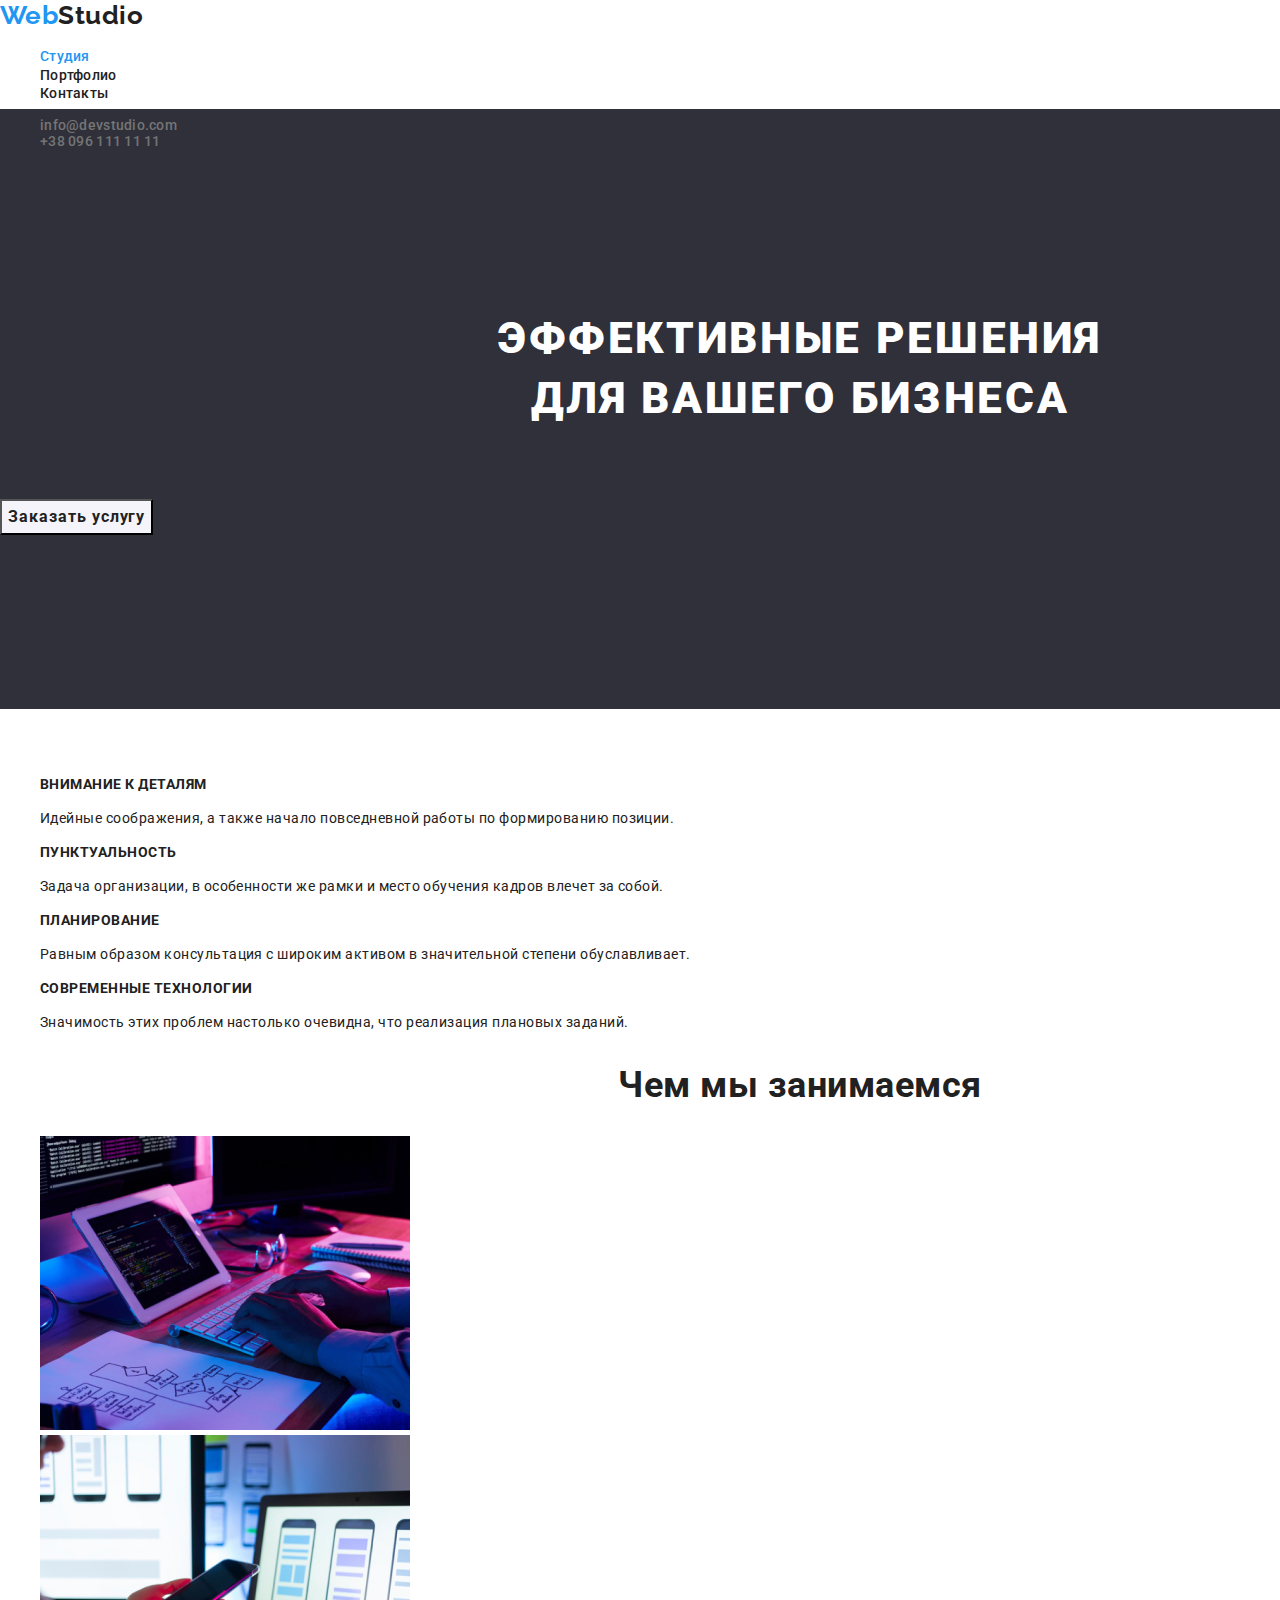
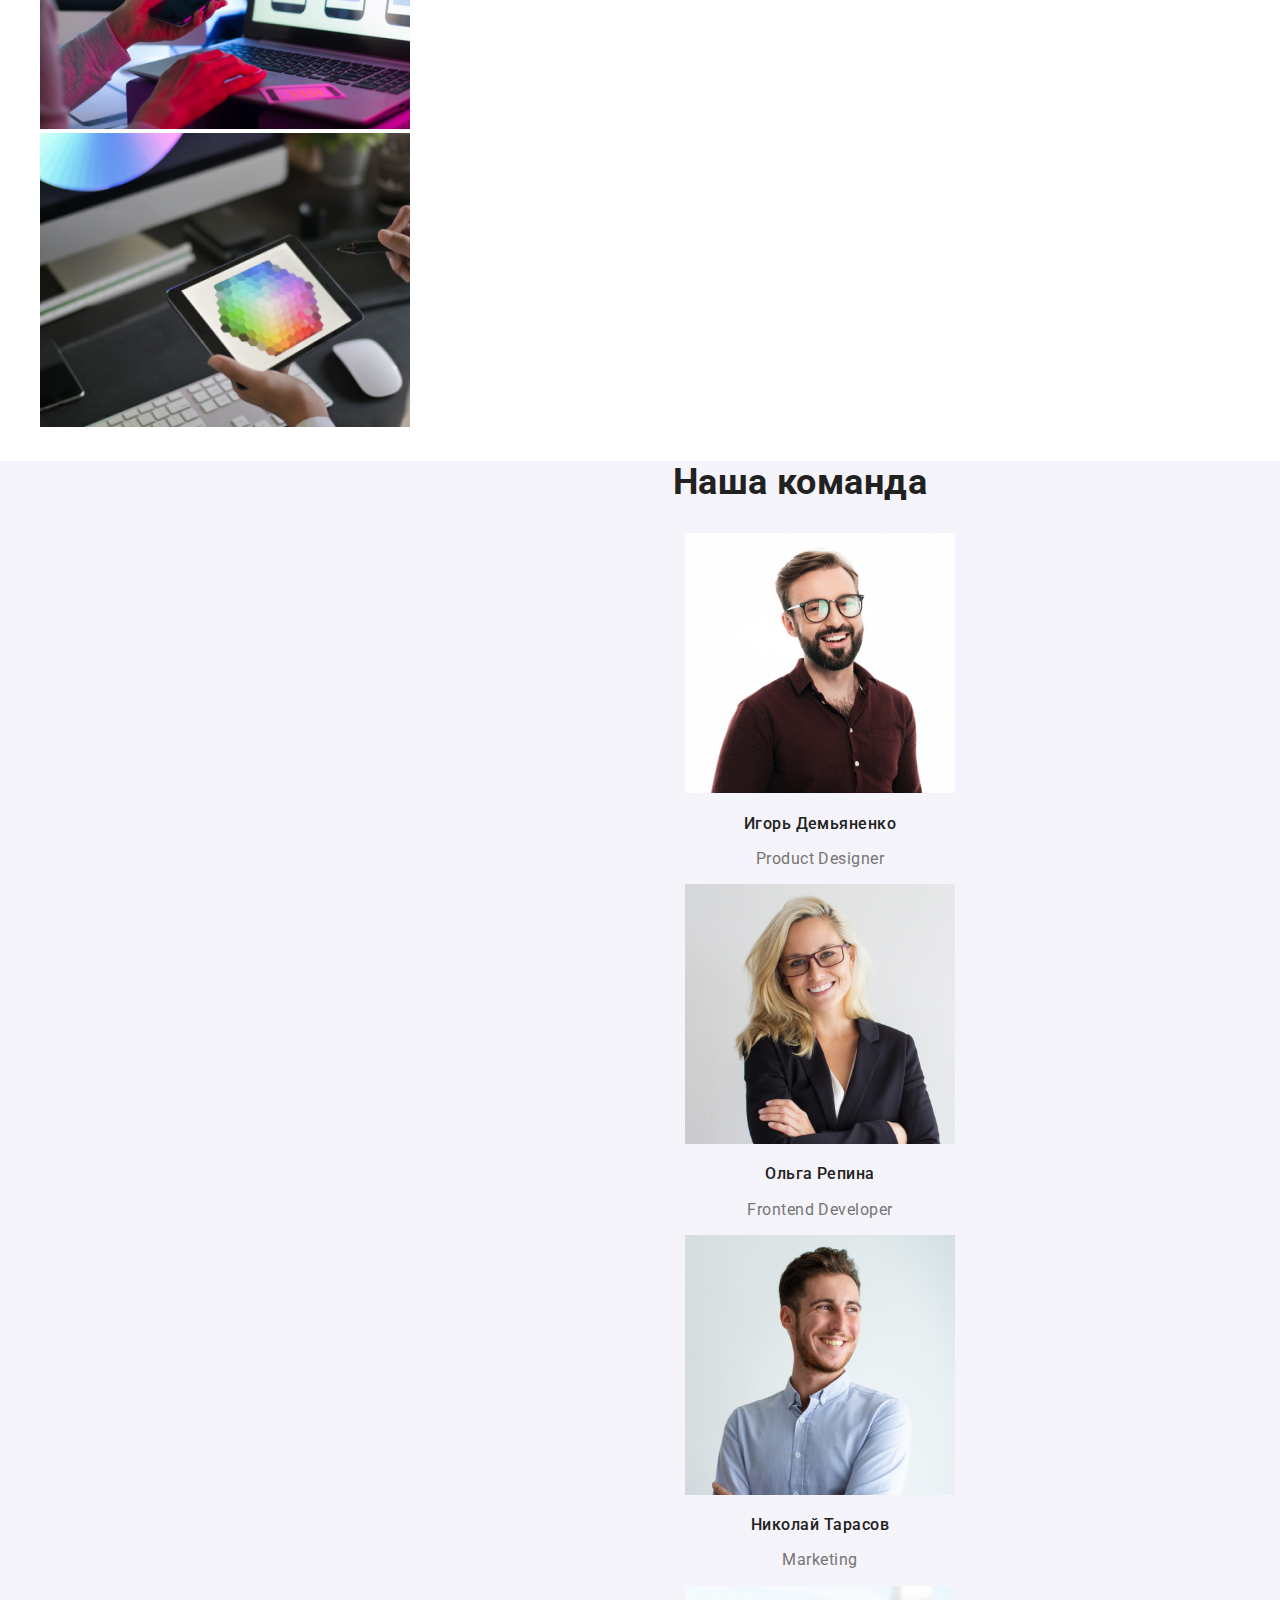
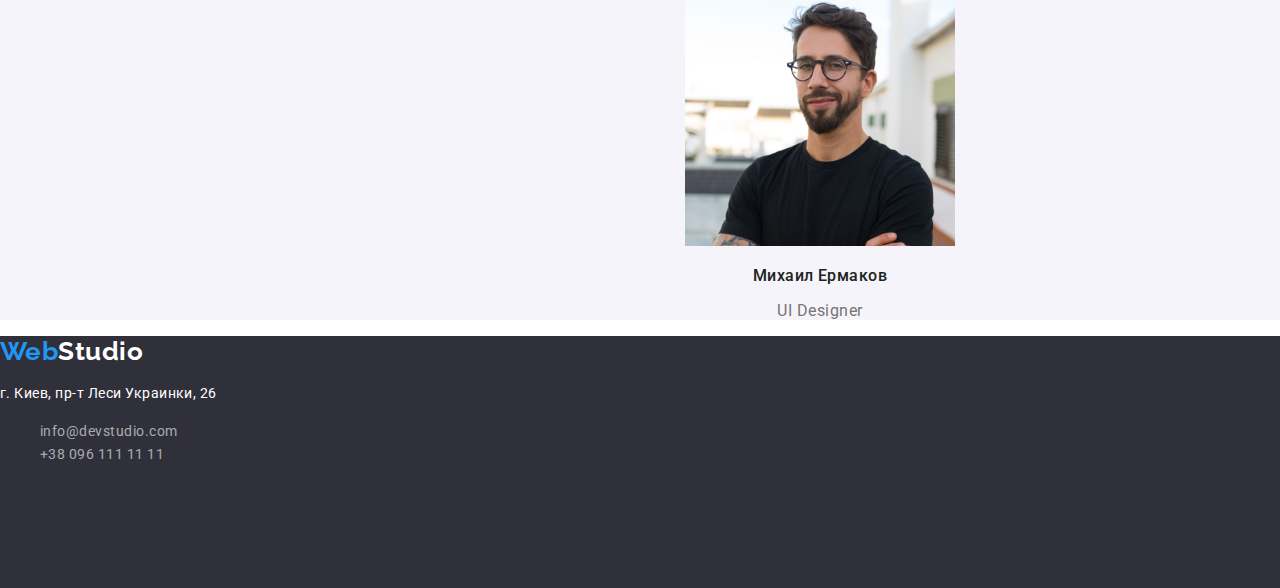
<file: index.html>
<!DOCTYPE html>
<html lang="ru">

<head>
    <meta charset="UTF-8" />
    <meta name="viewport" content="width=device-width, initial-scale=1.0" />
    <title>WebStudio</title>
    <link rel="preconnect" href="https://fonts.googleapis.com">
    <link rel="preconnect" href="https://fonts.gstatic.com" crossorigin>
    <link
        href="https://fonts.googleapis.com/css2?family=Raleway:wght@700&family=Roboto:wght@400;500;700;900&display=swap"
        rel="stylesheet">
    <link rel="stylesheet" href="https://cdnjs.cloudflare.com/ajax/libs/modern-normalize/1.1.0/modern-normalize.css">
    <link rel="stylesheet" href="./css/styles.css" />
</head>

<body>
    <!-- Шапка сайта -->
    <header class="page-header">
        <nav>
            <a href="./index.html" class="logo">
                <span class="accent">Web</span>Studio
            </a>

            <ul class="site-nav list">
                <li><a href="./index.html" class="link current">Студия</a></li>
                <li><a href="./portfolio.html" class="link">Портфолио</a></li>
                <li><a href="" class="link">Контакты</a></li>
            </ul>
        </nav>
        <ul class="auth-nav list">
            <li><a href="mailto:info@devstudio.com" class="button">info@devstudio.com</a></li>
            <li><a href="tel:+380961111111" class="button">+38 096 111 11 11</a></li>
        </ul>
    </header>

    <main>
        <!-- Герой -->
        <section class="hero">
            <h1 class="hero-title">ЭФФЕКТИВНЫЕ РЕШЕНИЯ ДЛЯ ВАШЕГО БИЗНЕСА</h1>
            <button type="button" class="button primary">Заказать услугу</button>
        </section>

        <!-- Преимущества -->
        <section class="section">
            <h2 class="unvisible">Список преимуществ</h2>

            <ul class="feature-list list">
                <li>
                    <h3 class="title">Внимание к деталям</h3>
                    <p class="text">
                        Идейные соображения, а также начало повседневной работы по формированию позиции.
                    </p>
                </li>
                <li>
                    <h3 class="title">Пунктуальность</h3>
                    <p class="text">
                        Задача организации, в особенности же рамки и место обучения кадров влечет за собой.
                    </p>
                </li>
                <li>
                    <h3 class="title">Планирование</h3>
                    <p class="text">
                        Равным образом консультация с широким активом в значительной степени обуславливает.
                    </p>
                </li>
                <li>
                    <h3 class="title">Современные технологии</h3>
                    <p class="text">
                        Значимость этих проблем настолько очевидна, что реализация плановых заданий.
                    </p>
                </li>
            </ul>
        </section>

        <!-- Перечень услуг -->
        <section class="section">
            <h2 class="section-main-title">Чем мы занимаемся</h2>

            <ul class="list">
                <li>
                    <img src="./images/computer.jpg" alt="Компьютер" width="370" />
                </li>
                <li>
                    <img src="./images/telephone.jpg" alt="Телефон" width="370" />
                </li>
                <li>
                    <img src="./images/tablet.jpg" alt="Планшет" width="370" />
                </li>
            </ul>
        </section>

        <!-- Сотрудники -->
        <section class="section employees">
            <h2 class="section-main-title">Наша команда</h2>

            <ul class="list">
                <li class="employees-item">
                    <img src="./images/igor_demyanenko.jpg" alt="Сотрудник компании" width="270" />
                    <h3>Игорь Демьяненко</h3>
                    <p>Product Designer</p>
                </li>
                <li class="employees-item">
                    <img src="./images/olga_repina.jpg" alt="Сотрудник компании" width="270" />
                    <h3>Ольга Репина</h3>
                    <p>Frontend Developer</p>
                </li>
                <li class="employees-item">
                    <img src="./images/nikolay_tarasov.jpg" alt="Сотрудник компании" width="270" />
                    <h3>Николай Тарасов</h3>
                    <p>Marketing</p>
                </li>
                <li class="employees-item">
                    <img src="./images/mikhail_ermakov.jpg" alt="Сотрудник компании" width="270" />
                    <h3>Михаил Ермаков</h3>
                    <p>UI Designer</p>
                </li>
            </ul>
        </section>
    </main>

    <!-- Футер -->
    <footer class="footer">
        <a href="./index.html" class="logo">
            <span class="accent">Web</span><span class="second-part">Studio</span>
        </a>

        <address class="address">
            <p>г. Киев, пр-т Леси Украинки, 26</p>
            <ul class="list">
                <li><a href="mailto:info@devstudio.com" class="button">info@devstudio.com</a></li>
                <li><a href="tel:+380961111111" class="button">+38 096 111 11 11</a></li>
            </ul>
        </address>

    </footer>
</body>

</html>
</file>
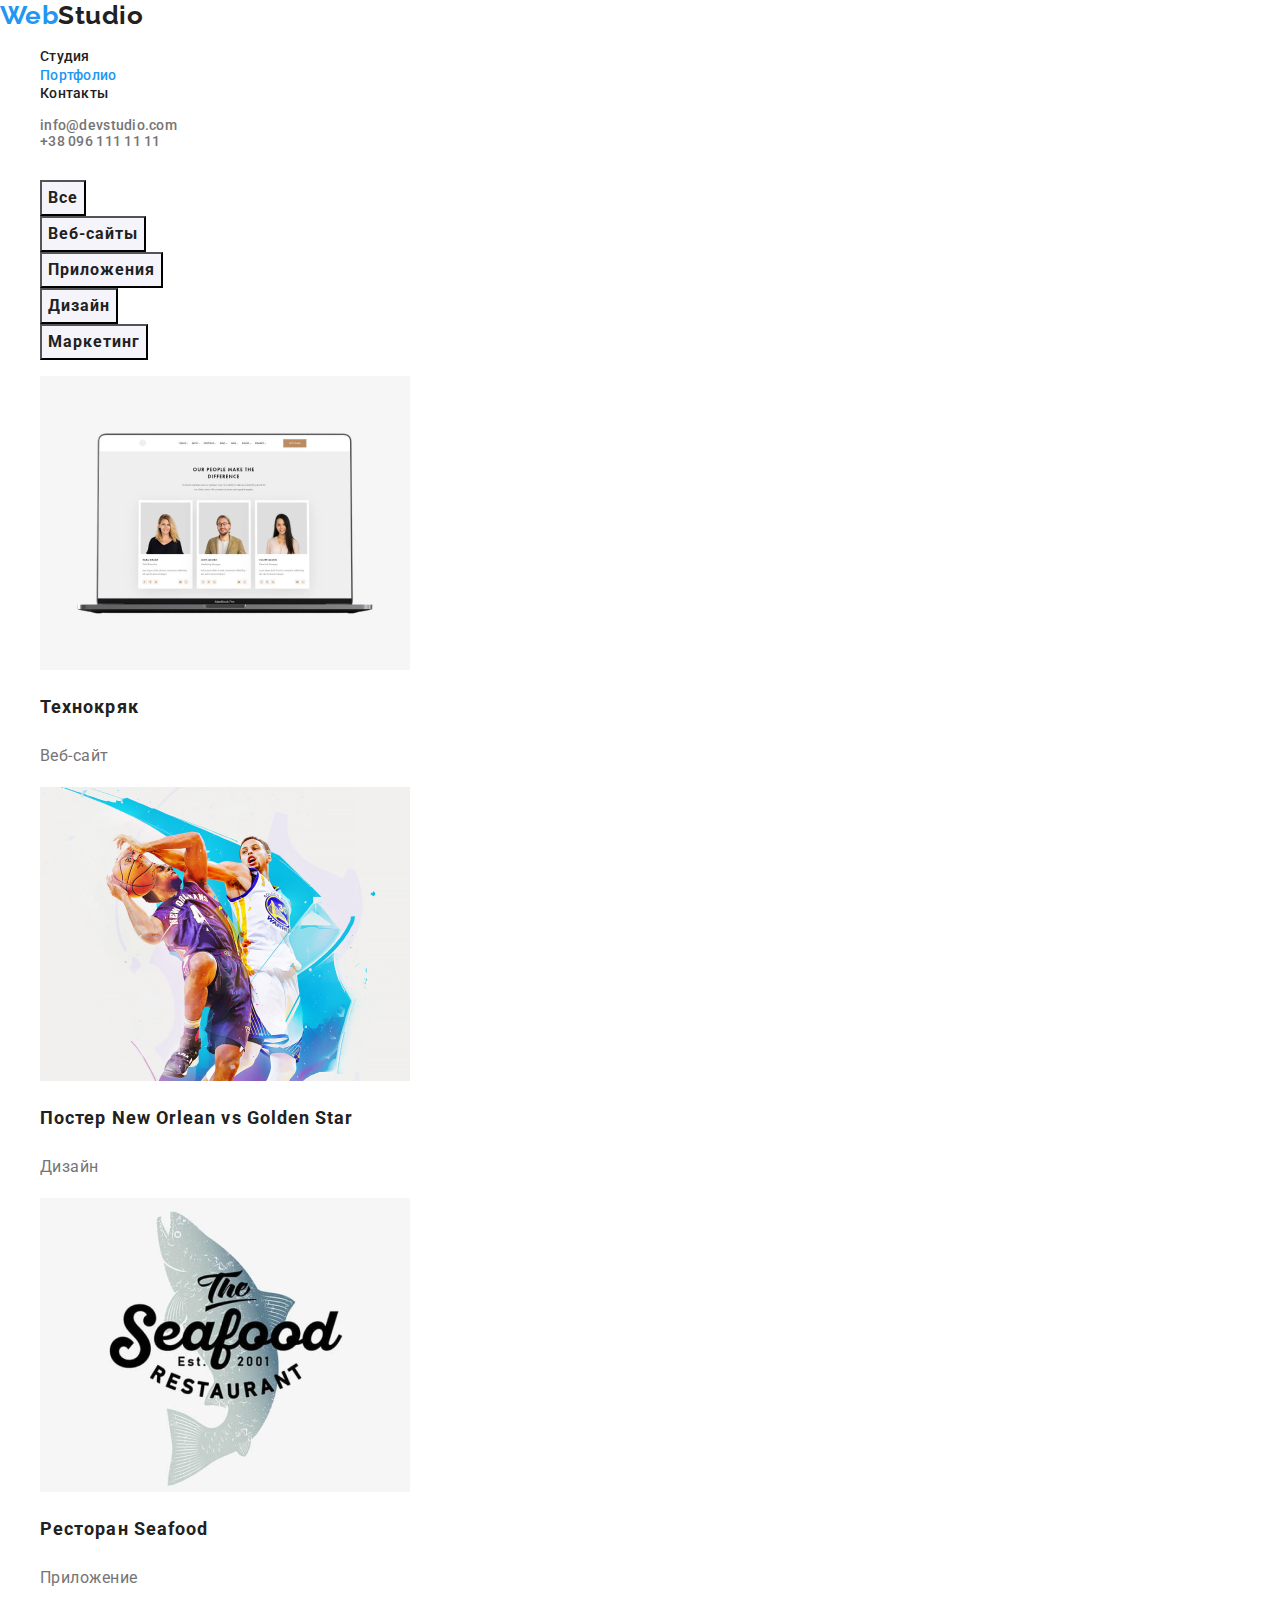
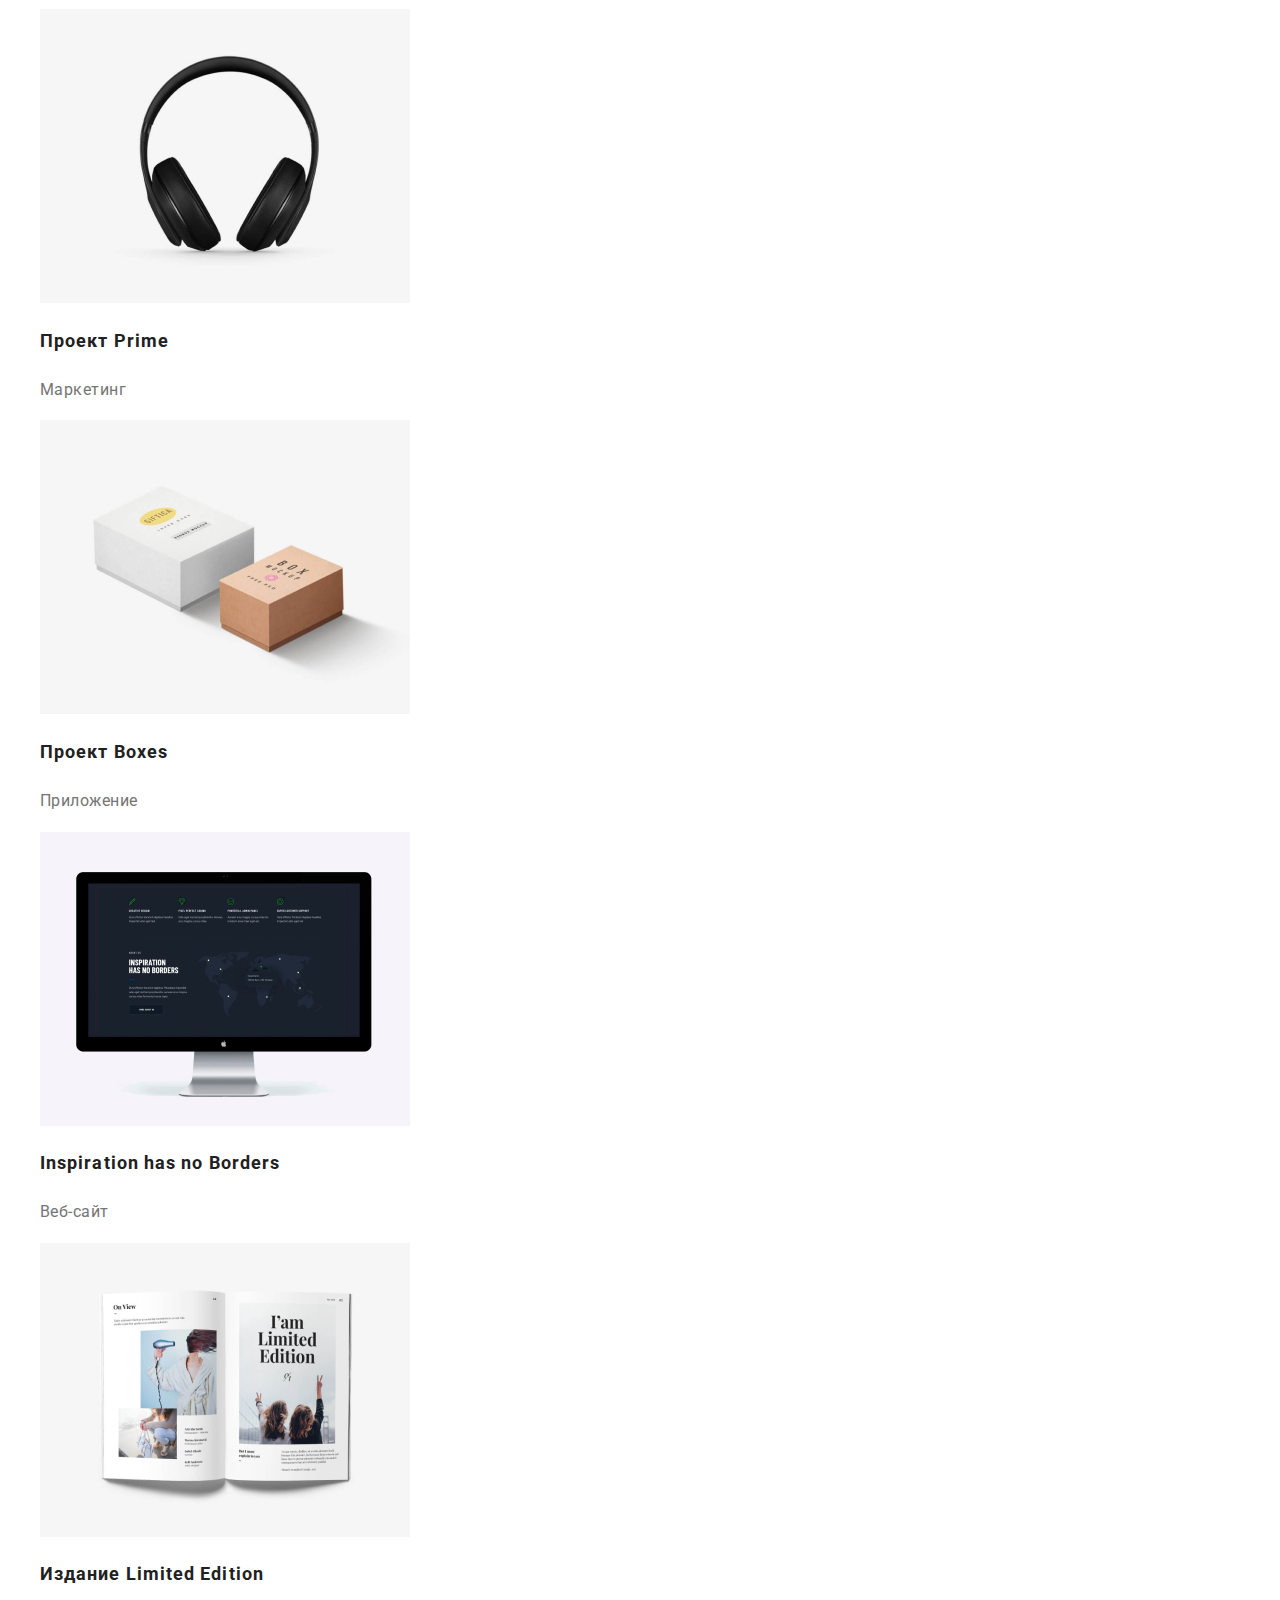
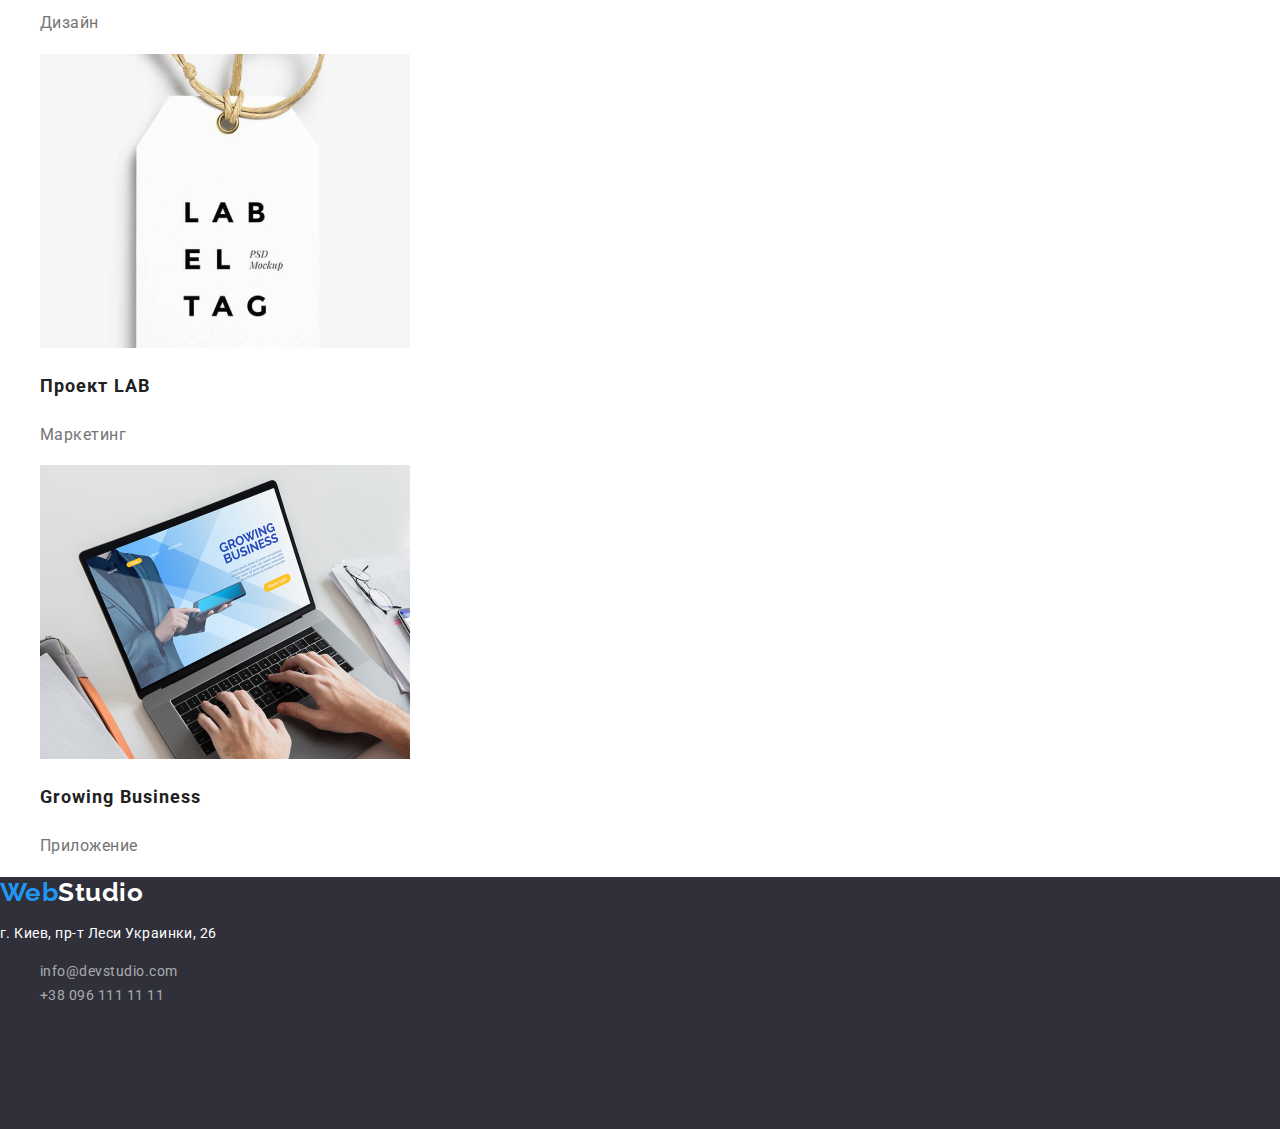
<file: portfolio.html>
<!DOCTYPE html>
<html lang="ru">

<head>
    <meta charset="UTF-8" />
    <meta name="viewport" content="width=device-width, initial-scale=1.0" />
    <title>Портфолио</title>
    <link rel="preconnect" href="https://fonts.googleapis.com">
    <link rel="preconnect" href="https://fonts.gstatic.com" crossorigin>
    <link
        href="https://fonts.googleapis.com/css2?family=Raleway:wght@700&family=Roboto:wght@400;500;700;900&display=swap"
        rel="stylesheet">
    <link rel="stylesheet" href="https://cdnjs.cloudflare.com/ajax/libs/modern-normalize/1.1.0/modern-normalize.css">
    <link rel="stylesheet" href="./css/styles.css" />
</head>

<body>
    <!-- Шапка сайта -->
    <header class="page-header">
        <nav>
            <a href="./index.html" class="logo">
                <span class="accent">Web</span>Studio
            </a>

            <ul class="site-nav list">
                <li><a href="./index.html" class="link">Студия</a></li>
                <li><a href="./portfolio.html" class="link current">Портфолио</a></li>
                <li><a href="" class="link">Контакты</a></li>
            </ul>
        </nav>
        <ul class="auth-nav list">
            <li><a href="mailto:info@devstudio.com" class="button">info@devstudio.com</a></li>
            <li><a href="tel:+380961111111" class="button">+38 096 111 11 11</a></li>
        </ul>
    </header>

    <main>

        <!-- <h1>Список проектов портфолио</h1> -->

        <!-- Фильтр проектов -->

        <ul class="margin list">
            <li>
                <button type="button" class="button primary">Все</button>
            </li>
            <li>
                <button type="button" class="button primary">Веб-сайты</button>
            </li>
            <li>
                <button type="button" class="button primary">Приложения</button>
            </li>
            <li>
                <button type="button" class="button primary">Дизайн</button>
            </li>
            <li>
                <button type="button" class="button primary">Маркетинг</button>
            </li>
        </ul>

        <!-- Список проектов -->
        <section>

            <ul class="projects list">
                <li>
                    <a href=""><img src="./images/project1.jpg" alt="Проект нашей компании" width="370" />
                        <h2>Технокряк</h2>
                        <p>Веб-сайт</p>
                    </a>
                </li>
                <li>
                    <a href=""><img src="./images/project2.jpg" alt="Проект нашей компании" width="370" />
                        <h2>Постер New Orlean vs Golden Star</h2>
                        <p>Дизайн</p>
                    </a>
                </li>
                <li>
                    <a href=""><img src="./images/project3.jpg" alt="Проект нашей компании" width="370" />
                        <h2>Ресторан Seafood</h2>
                        <p>Приложение</p>
                    </a>
                </li>
                <li>
                    <a href=""><img src="./images/project4.jpg" alt="Проект нашей компании" width="370" />
                        <h2>Проект Prime</h2>
                        <p>Маркетинг</p>
                    </a>
                </li>
                <li>
                    <a href=""><img src="./images/project5.jpg" alt="Проект нашей компании" width="370" />
                        <h2>Проект Boxes</h2>
                        <p>Приложение</p>
                    </a>
                </li>
                <li>
                    <a href=""><img src="./images/project6.jpg" alt="Проект нашей компании" width="370" />
                        <h2>Inspiration has no Borders</h2>
                        <p>Веб-сайт</p>
                    </a>
                </li>
                <li>
                    <a href=""><img src="./images/project7.jpg" alt="Проект нашей компании" width="370" />
                        <h2>Издание Limited Edition</h2>
                        <p>Дизайн</p>
                    </a>
                </li>
                <li>
                    <a href=""><img src="./images/project8.jpg" alt="Проект нашей компании" width="370" />
                        <h2>Проект LAB</h2>
                        <p>Маркетинг</p>
                    </a>
                </li>
                <li>
                    <a href=""><img src="./images/project9.jpg" alt="Проект нашей компании" width="370" />
                        <h2>Growing Business</h2>
                        <p>Приложение</p>
                    </a>
                </li>
            </ul>
        </section>
    </main>

    <!-- Футер -->
    <footer class="footer">
        <a href="./index.html" class="logo">
            <span class="accent">Web</span><span class="second-part">Studio</span>
        </a>

        <address class="address">
            <p>г. Киев, пр-т Леси Украинки, 26</p>
            <ul class="list">
                <li><a href="mailto:info@devstudio.com" class="button">info@devstudio.com</a></li>
                <li><a href="tel:+380961111111" class="button">+38 096 111 11 11</a></li>
            </ul>
        </address>

    </footer>
</body>

</html>
</file>
<file: css/styles.css>
:root {
  --accent-color: #2196f3;
  --primary-white-color: #ffffff;
  --primary-text-color: #212121;
  --secondary-text-color: #757575;
  --title-text-color: #212121;
  --secondary-background-color: #2f303a;
  --special-background-color: #f5f4fa;
}

body {
  font-family: Roboto, sans-serif;
  background-color: var(--primary-white-color);
  color: var(--primary-text-color);
  letter-spacing: 0.03em;
}

/* Общие правила оформления */

.list {
  list-style: none;
}

.unvisible {
  color: var(--primary-white-color);
}

/* Кнопки */

.button {
  cursor: pointer;
  color: var(--secondary-text-color);
  font-family: inherit;
}

.margin {
  margin-top: 100px;
}

.button.primary {
  color: var(--primary-text-color);
  background-color: var(--special-background-color);
  font-family: inherit;
  font-weight: 700;
  font-size: 16px;
  line-height: 1.87;
  display: flex;
  align-items: center;
  text-align: center;
  letter-spacing: 0.06em;
}

.button.primary:hover,
.button.primary:focus {
  color: var(--primary-white-color);
  background-color: var(--accent-color);
}

/* Шапка сайта */
.page-header {
  width: 1600px;
  height: 80px;
  left: 0px;
  top: 0px;
}

.logo {
  color: var(--title-text-color);
  font-family: Raleway;
  font-weight: 700;
  font-size: 26px;
  line-height: 1.2;
  text-decoration: none;
}

.logo .accent {
  color: var(--accent-color);
}

/* Навигация */

.site-nav .link {
  color: var(--primary-text-color);
  font-weight: 500;
  font-size: 14px;
  line-height: 1.14;
  letter-spacing: 0.02em;
  text-decoration: none;
}

.site-nav .link:hover,
.site-nav .link:focus {
  color: var(--accent-color);
}

/* .site-nav .link:active {
  color: tomato;
} */

.site-nav .link.current {
  color: var(--accent-color);
}

.auth-nav {
  font-style: normal;
  font-weight: 500;
  font-size: 14px;
  line-height: 1.14;
  letter-spacing: 0.02em;
}

.auth-nav .button {
  color: var(--secondary-text-color);
  text-decoration: none;
}

.auth-nav .button:hover,
.auth-nav .button:focus {
  color: var(--accent-color);
}

/* Герой */

.hero {
  background-color: var(--secondary-background-color);
  width: 1600px;
  height: 600px;
}

.hero-title {
  color: var(--primary-white-color);
  font-weight: 900;
  font-size: 44px;
  line-height: 1.36;
  text-align: center;
  letter-spacing: 0.06em;
  text-transform: uppercase;
  padding: 200px 452px 40px 452px;
}

/* Секция */

.section {
  width: 1600px;
}

.section .title {
  color: var(--title-text-color);
  font-size: 14px;
  line-height: 1.14;
  text-transform: uppercase;
}

.section-main-title {
  color: var(--title-text-color);
  font-size: 36px;
  line-height: 1.17;
  text-align: center;
}

/* Преимущества */

.feature-list .text {
  color: var(--primary-text-color);
  font-size: 14px;
  line-height: 1.71;
}

/* Перечень услуг */

/* Сотрудники */
.employees {
  background-color: var(--special-background-color);
  text-align: center;
}

.employees-item h3 {
  color: var(--title-text-color);
  font-weight: 500;
  font-size: 16px;
  line-height: 1.2;
}

.employees-item p {
  color: var(--secondary-text-color);
  font-size: 16px;
  line-height: 1.2;
}

/* Проекты в портфолио */

.projects a {
  text-decoration: none;
  color: var(--title-text-color);
}

.projects h2 {
  font-size: 18px;
  line-height: 2;
  letter-spacing: 0.06em;
}

.projects p {
  color: var(--secondary-text-color);
  font-size: 16px;
  line-height: 1.87;
}

/* Футер */

.footer {
  background-color: var(--secondary-background-color);
  width: 1600px;
  height: 252px;
}

.logo .second-part {
  color: var(--primary-white-color);
}

.address {
  color: var(--primary-white-color);
  font-style: normal;
  font-size: 14px;
  line-height: 1.71;
  text-decoration: none;
}

.address .button {
  color: rgba(255, 255, 255, 0.6);
  text-decoration: none;
}

.address .button:hover,
.address .button:focus {
  color: var(--accent-color);
}
</file>
